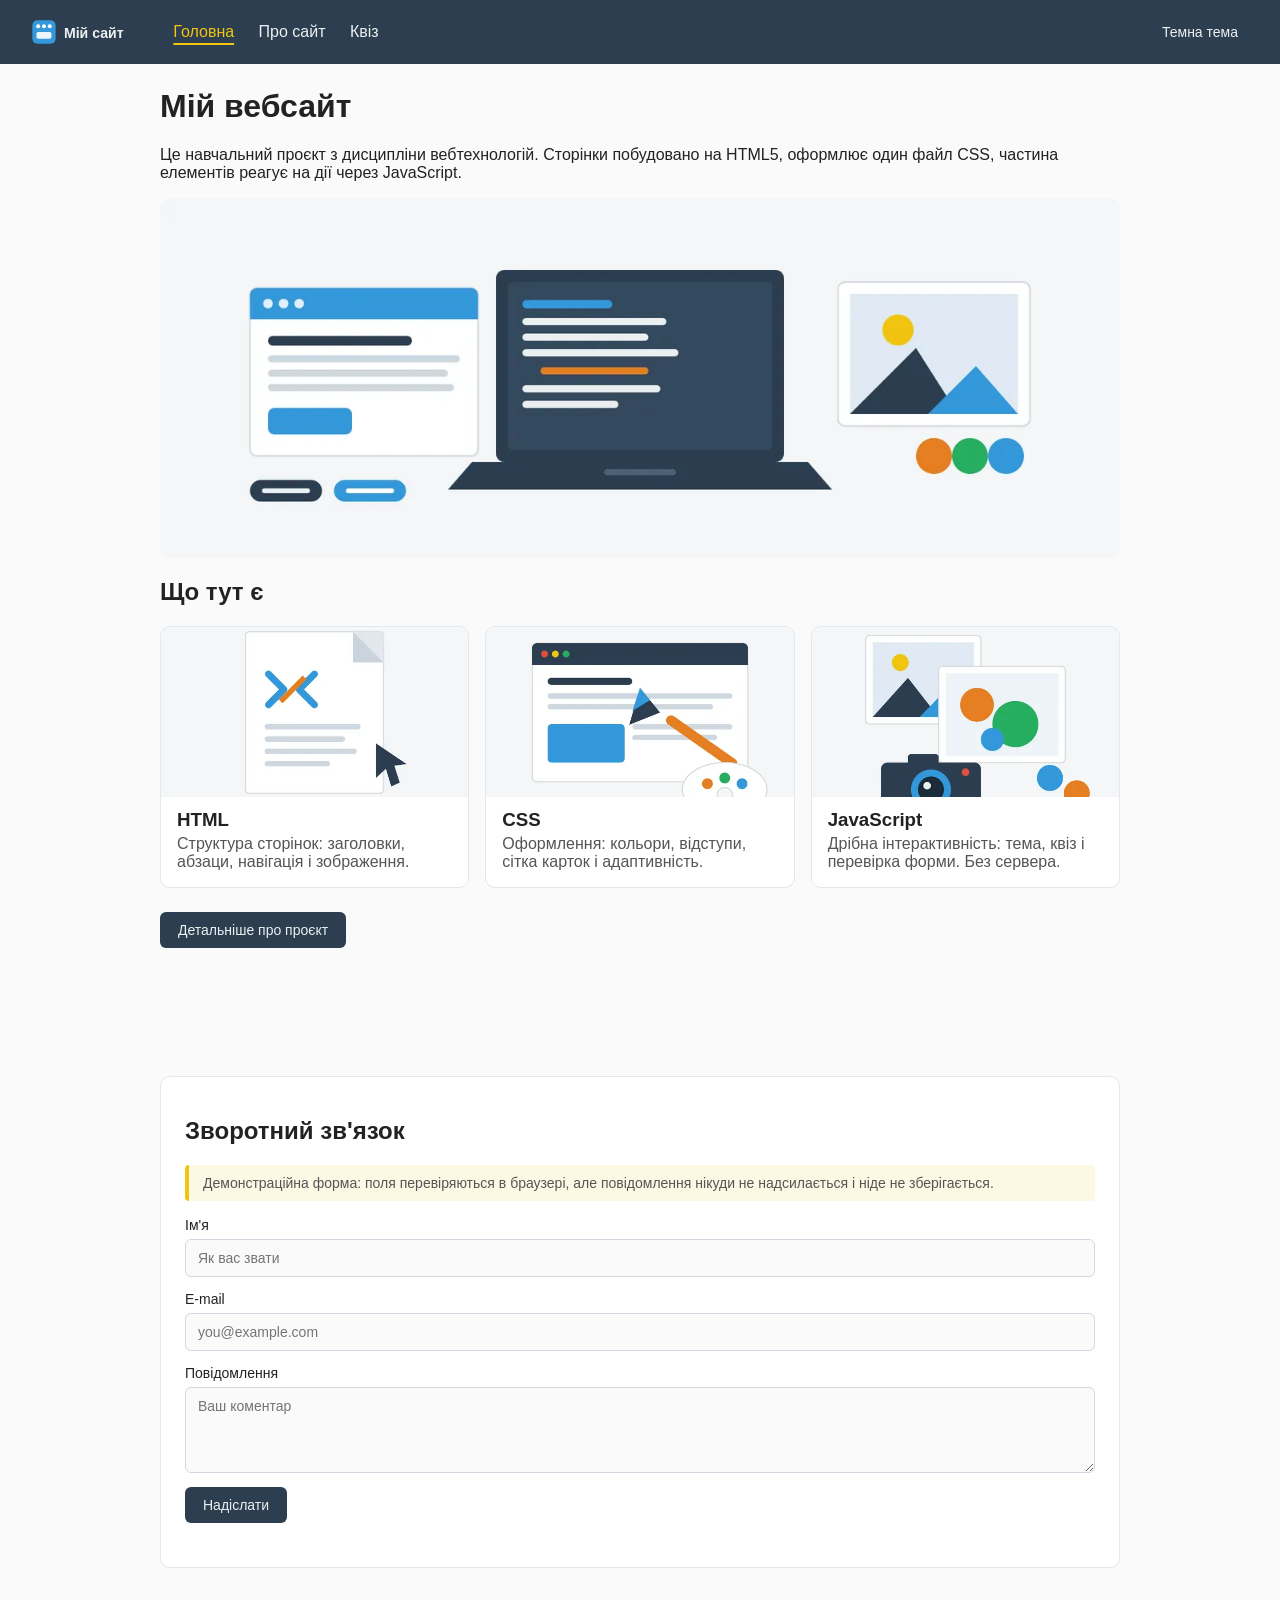
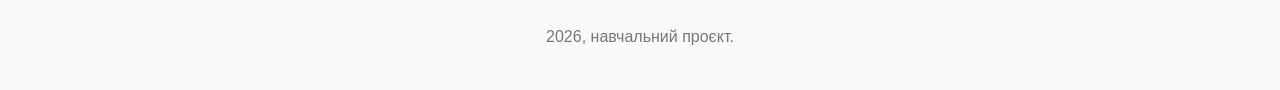
<file: index.html>
<!DOCTYPE html>
<html lang="uk">
<head>
  <meta charset="UTF-8">
  <meta name="viewport" content="width=device-width, initial-scale=1.0">
  <title>Мій сайт</title>
  <link rel="stylesheet" href="css/style.css">
</head>
<body>
  <header>
    <img src="images/logo.svg" alt="Логотип сайта" class="logo">
    <nav>
      <a href="index.html" aria-current="page">Головна</a>
      <a href="pages/about.html">Про сайт</a>
      <a href="pages/quiz.html">Квіз</a>
    </nav>
    <button id="themeButton" class="btn theme-btn" type="button">Темна тема</button>
  </header>
  <main>
    <h1>Мій вебсайт</h1>
    <p>Це навчальний проєкт з дисципліни вебтехнологій. Сторінки побудовано на HTML5, оформлює один файл CSS, частина елементів реагує на дії через JavaScript.</p>
    <img src="images/banner.webp" alt="Робоче місце веброзробника: ноутбук з кодом, браузер і фотокартки" class="banner" width="1200" height="450">
    <h2>Що тут є</h2>
    <div class="cards">
      <article class="card">
        <img src="images/card_html.webp" alt="Аркуш документа з тегом HTML" width="600" height="450">
        <h3>HTML</h3>
        <p>Структура сторінок: заголовки, абзаци, навігація і зображення.</p>
      </article>
      <article class="card">
        <img src="images/card_css.webp" alt="Браузерне вікно зі щіткою та палітрою фарб" width="600" height="450">
        <h3>CSS</h3>
        <p>Оформлення: кольори, відступи, сітка карток і адаптивність.</p>
      </article>
      <article class="card">
        <img src="images/card_graphics.webp" alt="Фотокартки, камера та кольорові зразки" width="600" height="450">
        <h3>JavaScript</h3>
        <p>Дрібна інтерактивність: тема, квіз і перевірка форми. Без сервера.</p>
      </article>
    </div>
    <div class="extra">
      <button id="moreButton" class="btn" type="button">Детальніше про проєкт</button>
      <div id="moreText" class="info">
        Проєкт складається з трьох сторінок, спільного файла стилів і одного файла JavaScript. Тема оформлення перемикається кнопкою і зберігається в браузері. На сторінці квіза чотири запитання з миттєвою перевіркою. Жодна частина не звертається по мережі: весь код працює в браузері.
      </div>
    </div>
    <section class="feedback">
      <h2>Зворотний зв'язок</h2>
      <p class="demo-note">Демонстраційна форма: поля перевіряються в браузері, але повідомлення нікуди не надсилається і ніде не зберігається.</p>
      <form id="feedbackForm" novalidate>
        <label>Ім'я
          <input type="text" id="nameInput" placeholder="Як вас звати">
        </label>
        <label>E-mail
          <input type="email" id="emailInput" placeholder="you@example.com">
        </label>
        <label>Повідомлення
          <textarea id="messageInput" rows="4" placeholder="Ваш коментар"></textarea>
        </label>
        <button class="btn" type="submit">Надіслати</button>
        <p id="formMessage" class="form-message" role="status"></p>
      </form>
    </section>
  </main>
  <script src="js/main.js"></script>
  <footer>
    <p>2026, навчальний проєкт.</p>
  </footer>
</body>
</html>
</file>
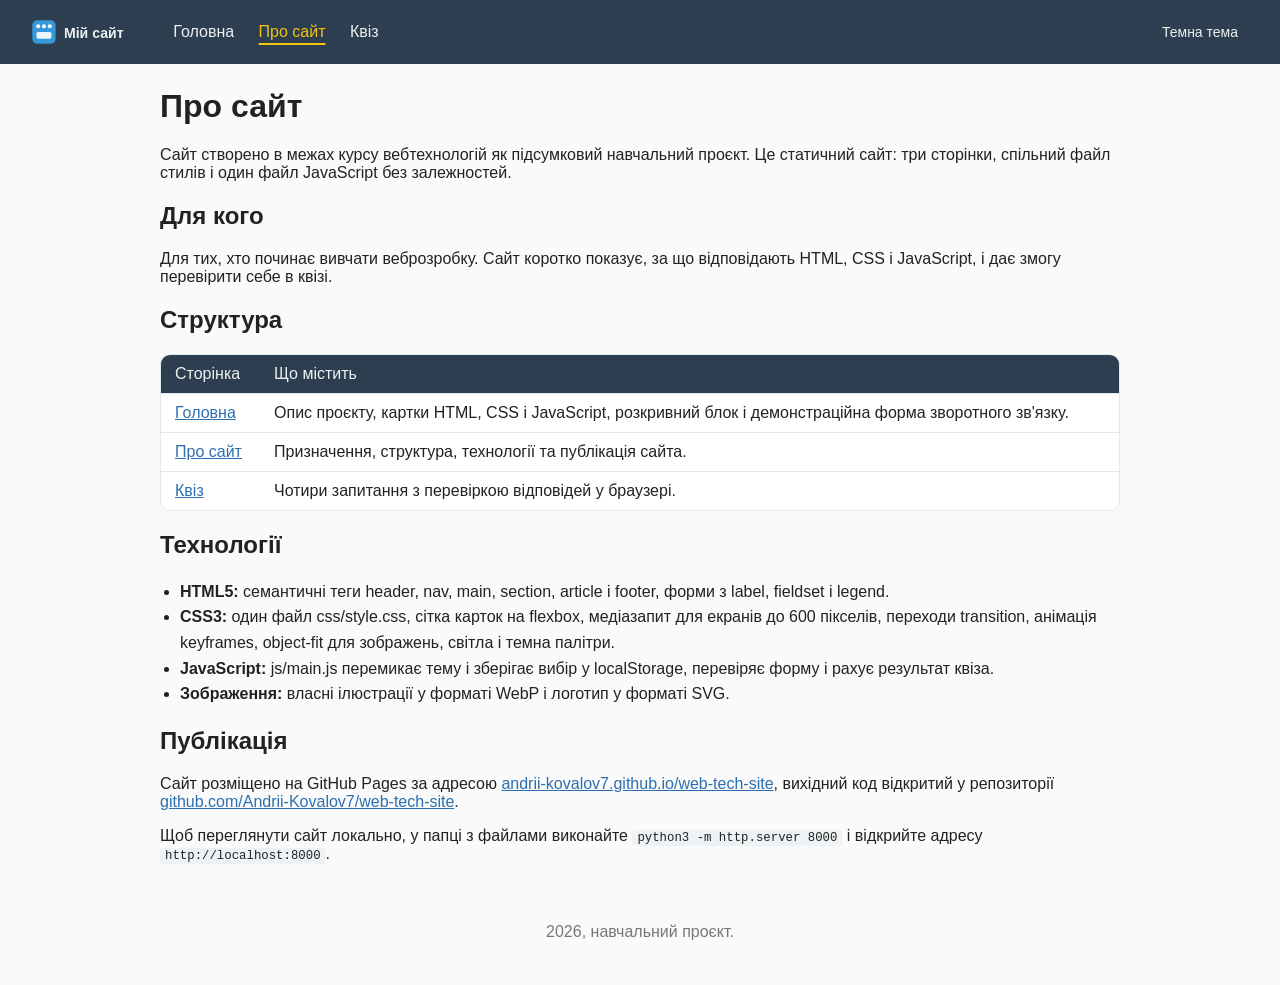
<file: pages/about.html>
<!DOCTYPE html>
<html lang="uk">
<head>
  <meta charset="UTF-8">
  <meta name="viewport" content="width=device-width, initial-scale=1.0">
  <title>Про сайт</title>
  <link rel="stylesheet" href="../css/style.css">
</head>
<body>
  <header>
    <img src="../images/logo.svg" alt="Логотип сайта" class="logo">
    <nav>
      <a href="../index.html">Головна</a>
      <a href="about.html" aria-current="page">Про сайт</a>
      <a href="quiz.html">Квіз</a>
    </nav>
    <button id="themeButton" class="btn theme-btn" type="button">Темна тема</button>
  </header>
  <main>
    <h1>Про сайт</h1>
    <p>Сайт створено в межах курсу вебтехнологій як підсумковий навчальний проєкт. Це статичний сайт: три сторінки, спільний файл стилів і один файл JavaScript без залежностей.</p>
    <section>
      <h2>Для кого</h2>
      <p>Для тих, хто починає вивчати веброзробку. Сайт коротко показує, за що відповідають HTML, CSS і JavaScript, і дає змогу перевірити себе в квізі.</p>
    </section>
    <section>
      <h2>Структура</h2>
      <table class="pages-table">
        <thead>
          <tr>
            <th scope="col">Сторінка</th>
            <th scope="col">Що містить</th>
          </tr>
        </thead>
        <tbody>
          <tr>
            <td><a href="../index.html">Головна</a></td>
            <td>Опис проєкту, картки HTML, CSS і JavaScript, розкривний блок і демонстраційна форма зворотного зв'язку.</td>
          </tr>
          <tr>
            <td><a href="about.html">Про сайт</a></td>
            <td>Призначення, структура, технології та публікація сайта.</td>
          </tr>
          <tr>
            <td><a href="quiz.html">Квіз</a></td>
            <td>Чотири запитання з перевіркою відповідей у браузері.</td>
          </tr>
        </tbody>
      </table>
    </section>
    <section>
      <h2>Технології</h2>
      <ul class="tech-list">
        <li><strong>HTML5:</strong> семантичні теги header, nav, main, section, article і footer, форми з label, fieldset і legend.</li>
        <li><strong>CSS3:</strong> один файл css/style.css, сітка карток на flexbox, медіазапит для екранів до 600 пікселів, переходи transition, анімація keyframes, object-fit для зображень, світла і темна палітри.</li>
        <li><strong>JavaScript:</strong> js/main.js перемикає тему і зберігає вибір у localStorage, перевіряє форму і рахує результат квіза.</li>
        <li><strong>Зображення:</strong> власні ілюстрації у форматі WebP і логотип у форматі SVG.</li>
      </ul>
    </section>
    <section>
      <h2>Публікація</h2>
      <p>Сайт розміщено на GitHub Pages за адресою <a href="https://andrii-kovalov7.github.io/web-tech-site/">andrii-kovalov7.github.io/web-tech-site</a>, вихідний код відкритий у репозиторії <a href="https://github.com/Andrii-Kovalov7/web-tech-site">github.com/Andrii-Kovalov7/web-tech-site</a>.</p>
      <p>Щоб переглянути сайт локально, у папці з файлами виконайте <code>python3 -m http.server 8000</code> і відкрийте адресу <code>http://localhost:8000</code>.</p>
    </section>
  </main>
  <script src="../js/main.js"></script>
  <footer>
    <p>2026, навчальний проєкт.</p>
  </footer>
</body>
</html>
</file>
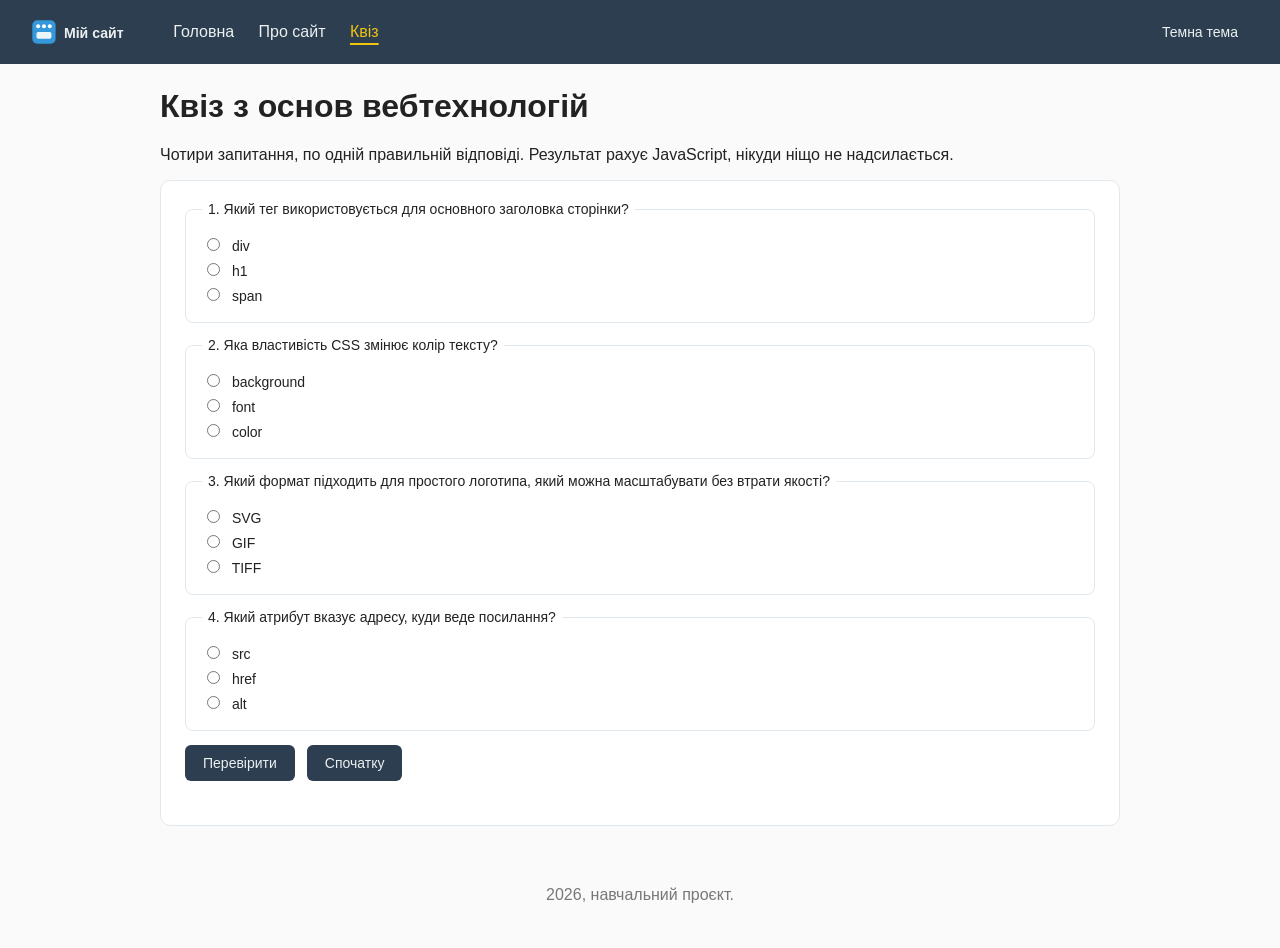
<file: pages/quiz.html>
<!DOCTYPE html>
<html lang="uk">
<head>
  <meta charset="UTF-8">
  <meta name="viewport" content="width=device-width, initial-scale=1.0">
  <title>Квіз</title>
  <link rel="stylesheet" href="../css/style.css">
</head>
<body>
  <header>
    <img src="../images/logo.svg" alt="Логотип сайта" class="logo">
    <nav>
      <a href="../index.html">Головна</a>
      <a href="about.html">Про сайт</a>
      <a href="quiz.html" aria-current="page">Квіз</a>
    </nav>
    <button id="themeButton" class="btn theme-btn" type="button">Темна тема</button>
  </header>
  <main>
    <h1>Квіз з основ вебтехнологій</h1>
    <p>Чотири запитання, по одній правильній відповіді. Результат рахує JavaScript, нікуди ніщо не надсилається.</p>
    <form id="quizForm" class="quiz" novalidate>
      <fieldset>
        <legend>1. Який тег використовується для основного заголовка сторінки?</legend>
        <label><input type="radio" name="q1" value="a"> div</label>
        <label><input type="radio" name="q1" value="b"> h1</label>
        <label><input type="radio" name="q1" value="c"> span</label>
      </fieldset>
      <fieldset>
        <legend>2. Яка властивість CSS змінює колір тексту?</legend>
        <label><input type="radio" name="q2" value="a"> background</label>
        <label><input type="radio" name="q2" value="b"> font</label>
        <label><input type="radio" name="q2" value="c"> color</label>
      </fieldset>
      <fieldset>
        <legend>3. Який формат підходить для простого логотипа, який можна масштабувати без втрати якості?</legend>
        <label><input type="radio" name="q3" value="a"> SVG</label>
        <label><input type="radio" name="q3" value="b"> GIF</label>
        <label><input type="radio" name="q3" value="c"> TIFF</label>
      </fieldset>
      <fieldset>
        <legend>4. Який атрибут вказує адресу, куди веде посилання?</legend>
        <label><input type="radio" name="q4" value="a"> src</label>
        <label><input type="radio" name="q4" value="b"> href</label>
        <label><input type="radio" name="q4" value="c"> alt</label>
      </fieldset>
      <div class="quiz-actions">
        <button class="btn" type="submit">Перевірити</button>
        <button class="btn" type="button" id="quizReset">Спочатку</button>
      </div>
      <p id="quizResult" class="form-message" role="status"></p>
    </form>
  </main>
  <script src="../js/main.js"></script>
  <footer>
    <p>2026, навчальний проєкт.</p>
  </footer>
</body>
</html>
</file>
<file: css/style.css>
body {
  margin: 0;
  font-family: Arial, sans-serif;
  color: #222;
  background: #fafafa;
}

header {
  display: flex;
  align-items: center;
  gap: 16px;
  background: #2c3e50;
  padding: 12px 24px;
}

.logo {
  height: 40px;
}

nav a {
  color: #ecf0f1;
  text-decoration: none;
  margin-right: 20px;
  display: inline-flex;
  align-items: center;
  gap: 6px;
  transition: color 0.3s ease, transform 0.3s ease;
}

nav a:hover {
  color: #f1c40f;
  transform: translateY(-2px);
}

nav a[aria-current="page"] {
  color: #f1c40f;
  text-decoration: underline;
  text-decoration-thickness: 2px;
  text-underline-offset: 6px;
}

main {
  max-width: 960px;
  margin: 24px auto;
  padding: 0 16px;
}

.banner {
  width: 100%;
  height: auto;
  display: block;
  border-radius: 10px;
}

.cards {
  display: flex;
  flex-wrap: wrap;
  gap: 16px;
  margin: 16px 0;
}

.card {
  flex: 1 1 260px;
  background: #ffffff;
  border: 1px solid #e1e8ee;
  border-radius: 10px;
  overflow: hidden;
  transition: transform 0.3s ease, box-shadow 0.3s ease;
}

.card:hover {
  transform: translateY(-6px);
  box-shadow: 0 8px 16px rgba(44, 62, 80, 0.15);
}

@keyframes appear {
  from {
    opacity: 0;
    transform: translateY(20px);
  }

  to {
    opacity: 1;
    transform: translateY(0);
  }
}

h1 {
  animation: appear 0.8s ease;
}

.extra {
  margin: 24px 0 8px;
}

.btn {
  background: #2c3e50;
  color: #ecf0f1;
  border: none;
  border-radius: 6px;
  padding: 10px 18px;
  font-size: 14px;
  cursor: pointer;
  transition: background-color 0.3s ease, transform 0.3s ease;
}

.btn:hover {
  background: #34495e;
  transform: translateY(-2px);
}

.info {
  opacity: 0;
  transform: translateY(12px);
  pointer-events: none;
  margin-top: 12px;
  padding: 14px 16px;
  background: #ffffff;
  border: 1px solid #e1e8ee;
  border-radius: 10px;
  color: #555;
  transition: opacity 0.4s ease, transform 0.4s ease;
}

.info.show {
  opacity: 1;
  transform: translateY(0);
}

.card img {
  width: 100%;
  height: 170px;
  object-fit: cover;
  object-position: center;
  display: block;
}

.card h3 {
  margin: 12px 16px 4px;
}

.card p {
  margin: 0 16px 16px;
  color: #555;
}

footer {
  text-align: center;
  padding: 20px 16px 28px;
  color: #777;
}

.theme-btn {
  margin-left: auto;
}

body.dark {
  background: #1b2430;
  color: #e6e9ec;
}

body.dark .card {
  background: #243140;
  border-color: #34495e;
}

body.dark .card p,
body.dark footer {
  color: #9aa7b3;
}

body.dark .info {
  background: #243140;
  border-color: #34495e;
  color: #9aa7b3;
}

body.dark .banner {
  filter: brightness(0.8);
}

.feedback {
  margin: 32px 0 8px;
  background: #ffffff;
  border: 1px solid #e1e8ee;
  border-radius: 10px;
  padding: 20px 24px;
}

.feedback label {
  display: block;
  margin-bottom: 14px;
  font-size: 14px;
}

.feedback input,
.feedback textarea {
  display: block;
  width: 100%;
  box-sizing: border-box;
  margin-top: 6px;
  padding: 10px 12px;
  font-family: inherit;
  font-size: 14px;
  color: #222;
  background: #fafafa;
  border: 1px solid #cfd8e0;
  border-radius: 6px;
}

.feedback input:focus,
.feedback textarea:focus {
  outline: none;
  border-color: #2c3e50;
}

.form-message {
  min-height: 20px;
  margin: 4px 0 0;
  font-size: 14px;
}

.form-message.error {
  color: #c0392b;
}

.form-message.success {
  color: #27ae60;
}

.demo-note {
  margin: 0 0 16px;
  padding: 10px 14px;
  border-left: 4px solid #f1c40f;
  border-radius: 4px;
  background: #fdf8e4;
  color: #555;
  font-size: 14px;
}

body.dark .demo-note {
  background: #2a3340;
  color: #9aa7b3;
}

body.dark .feedback {
  background: #243140;
  border-color: #34495e;
}

body.dark .feedback input,
body.dark .feedback textarea {
  background: #1b2430;
  color: #e6e9ec;
  border-color: #34495e;
}

.quiz {
  background: #ffffff;
  border: 1px solid #e1e8ee;
  border-radius: 10px;
  padding: 20px 24px;
}

.quiz fieldset {
  border: 1px solid #e1e8ee;
  border-radius: 8px;
  padding: 12px 16px;
  margin: 0 0 14px;
}

.quiz legend {
  font-size: 14px;
  padding: 0 6px;
}

.quiz label {
  display: block;
  margin: 6px 0;
  font-size: 14px;
}

.quiz input {
  margin-right: 8px;
}

.quiz-actions {
  display: flex;
  gap: 12px;
  margin-top: 8px;
}

body.dark .quiz {
  background: #243140;
  border-color: #34495e;
}

body.dark .quiz fieldset {
  border-color: #34495e;
}

main a {
  color: #2c6fb0;
}

.pages-table {
  width: 100%;
  border-collapse: separate;
  border-spacing: 0;
  background: #ffffff;
  border: 1px solid #e1e8ee;
  border-radius: 10px;
  overflow: hidden;
}

.pages-table th,
.pages-table td {
  padding: 10px 14px;
  text-align: left;
  vertical-align: top;
  border-bottom: 1px solid #e1e8ee;
}

.pages-table td:first-child {
  white-space: nowrap;
}

.pages-table th {
  background: #2c3e50;
  color: #ecf0f1;
  font-weight: normal;
}

.pages-table tr:last-child td {
  border-bottom: none;
}

.tech-list {
  padding-left: 20px;
  line-height: 1.6;
}

code {
  padding: 1px 5px;
  border-radius: 4px;
  background: #eef2f5;
  font-size: 0.95em;
}

body.dark main a {
  color: #7fb8e6;
}

body.dark .pages-table {
  background: #243140;
  border-color: #34495e;
}

body.dark .pages-table td {
  border-color: #34495e;
}

body.dark code {
  background: #243140;
}

@media (max-width: 600px) {
  header {
    flex-direction: column;
    gap: 8px;
  }

  nav a {
    margin-right: 12px;
  }

  .cards {
    flex-direction: column;
  }

  .card {
    flex: none;
  }

  .card img {
    height: 200px;
  }
}
</file>
